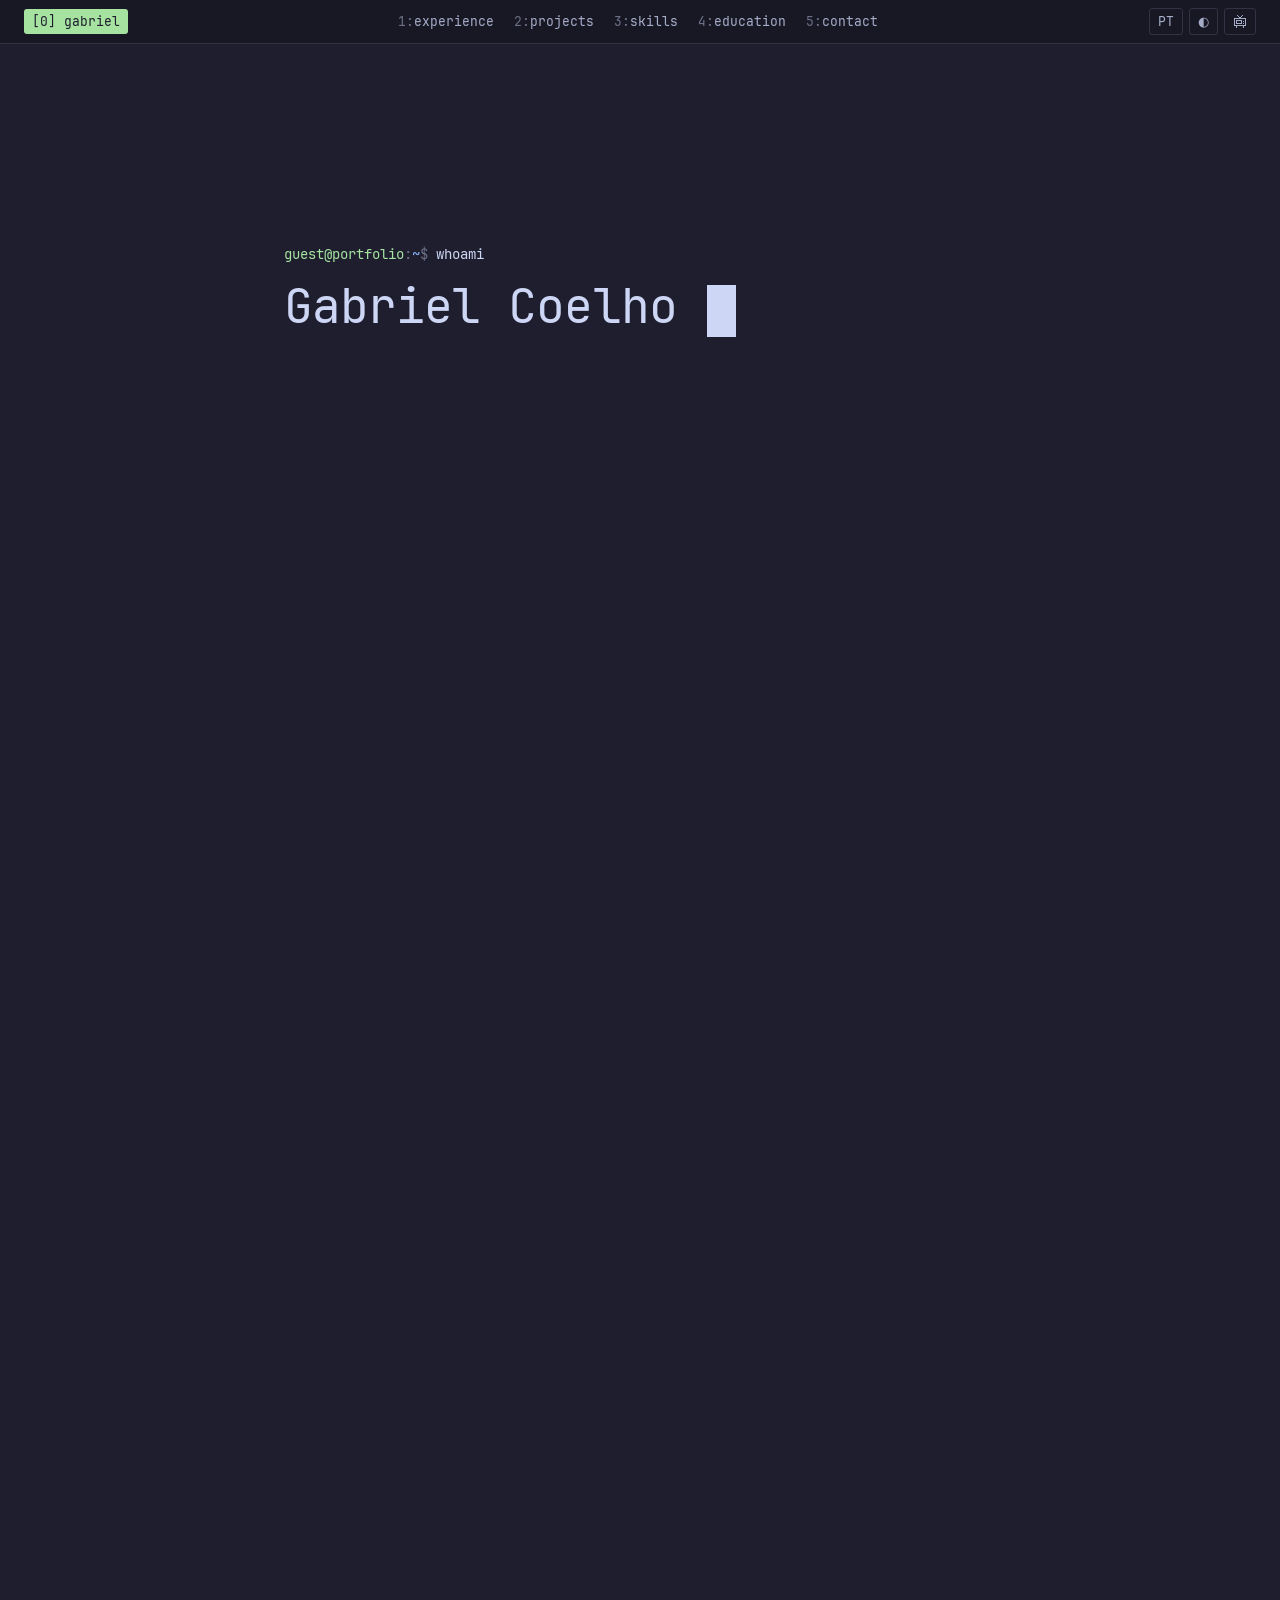
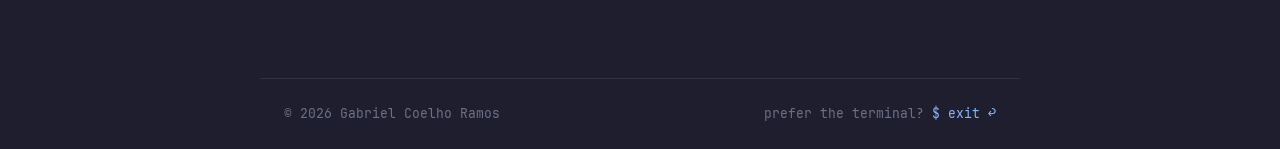
<file: landing.html>
<!DOCTYPE html>
<html lang="pt-BR">
<head>
    <meta charset="UTF-8">
    <meta name="viewport" content="width=device-width, initial-scale=1.0, viewport-fit=cover">

    <title>Gabriel Coelho Ramos - Software Engineer</title>
    <meta name="description" content="Gabriel Coelho Ramos, Software Engineer focused on backend development and AWS cloud. Experience, skills, certifications and contact.">
    <meta name="author" content="Gabriel Coelho Ramos">
    <meta name="theme-color" content="#1e1e2e">

    <link rel="icon" type="image/png" href="assets/favicon.png">
    <link rel="preload" href="assets/fonts/JetBrainsMono-Regular.woff2" as="font" type="font/woff2" crossorigin>
    <link rel="preconnect" href="https://fonts.googleapis.com">
    <link rel="preconnect" href="https://fonts.gstatic.com" crossorigin>
    <link rel="stylesheet" href="https://fonts.googleapis.com/css2?family=Inter:wght@400;500;600&family=VT323&display=swap">
    <link rel="stylesheet" href="css/common.css?v=__BUILD__">
    <link rel="stylesheet" href="css/landing.css?v=__BUILD__">
    <link rel="stylesheet" href="css/retro.css?v=__BUILD__">

    <script src="js/layout.js?v=__BUILD__"></script>
    <script>document.documentElement.dataset.theme = loadPref("theme", ["dark", "light"], "dark"); document.documentElement.dataset.style = loadStyle();</script>
</head>
<body>


<header class="statusbar">
    <span class="session">[0] gabriel</span>
    <nav aria-label="Seções">
        <a href="#experience"><span class="idx">1:</span><span data-i18n="nav.exp">experiência</span></a>
        <a href="#projects"><span class="idx">2:</span><span data-i18n="nav.proj">projetos</span></a>
        <a href="#skills"><span class="idx">3:</span>skills</a>
        <a href="#education"><span class="idx">4:</span><span data-i18n="nav.edu">formação</span></a>
        <a href="#contact"><span class="idx">5:</span><span data-i18n="nav.contact">contato</span></a>
    </nav>
    <div class="controls">
        <button id="lang-btn" aria-label="Mudar idioma">EN</button>
        <button id="theme-btn" aria-label="Mudar tema">◐</button>
        <button id="style-btn" aria-label="Alternar visual retrô" title="retro"><svg class="icon-tv" viewBox="0 0 14 14" aria-hidden="true"><path d="M4.5 1.5 7 4 9.5 1.5M1.5 4.5h11v7h-11zM3.5 6.5h5v3h-5zM10.5 7v0M10.5 9v0M3.5 11.5v1.5M10.5 11.5v1.5"/></svg></button>
    </div>
</header>

<main>
    <section class="hero" id="top">
        <p class="cmd" data-cmd="whoami" data-path="~"></p>
        <h1 id="name"></h1>
        <div class="out" id="hero-out">
            <p class="role">Software Engineer · Backend & AWS Cloud</p>
            <p class="loc mono">📍 Joinville, SC — Brasil</p>
            <p class="bio" data-i18n="bio">Engenheiro de Software com foco em desenvolvimento backend, cloud computing e soluções de alta disponibilidade na AWS. Atualmente trabalhando em uma solução de análise de crédito e risco.</p>
            <div class="actions">
                <a class="btn primary" href="mailto:coelhoramos.gabriel@gmail.com"><span class="k">→</span> <span data-i18n="cta.contact">Entrar em contato</span></a>
                <a class="btn" href="https://linkedin.com/in/gabriel-coelho-ramos" target="_blank" rel="noopener"><span class="k">in</span> LinkedIn</a>
                <a class="btn" href="https://github.com/Coelho013" target="_blank" rel="noopener"><span class="k">gh</span> GitHub</a>
                <a class="btn" href="index.html"><span class="k">&gt;_</span> <span data-i18n="cta.terminal">Abrir terminal</span></a>
            </div>
            <p class="scroll-hint"><span>↓</span> <span data-i18n="scroll">role para ver mais</span></p>
        </div>
    </section>

    <section id="experience">
        <p class="cmd" data-cmd="cat experience.txt" data-path="~/about"></p>
        <div class="out">
            <h2 data-i18n="h.exp">Experiência</h2>
            <div class="job current">
                <div class="job-head"><h3>Software Engineer <span class="at">@ Ibratan</span></h3><span class="date" data-i18n="d.ibratan">06/2026 — atual</span></div>
                <p class="ctx" data-i18n="ctx.ibratan">Solução de análise de crédito, risco e fraude</p>
                <ul>
                    <li data-i18n="j.ib1">Desenvolvimento e manutenção de políticas de crédito personalizadas</li>
                    <li data-i18n="j.ib2">Automação de pipelines e versionamento com Git/GitHub</li>
                </ul>
            </div>
            <div class="job">
                <div class="job-head"><h3>Software Engineer <span class="at">@ Hopen Data</span></h3><span class="date">02/2026 — 06/2026</span></div>
                <p class="ctx" data-i18n="ctx.hopen">Plataforma de decisões políticas baseadas em dados públicos</p>
                <ul>
                    <li data-i18n="j.ho1">Funcionalidades e melhorias com Django/Python</li>
                    <li data-i18n="j.ho2">RESTful APIs com cache via Redis</li>
                    <li data-i18n="j.ho3">Integração com AWS via SDK (S3, SQS, Lambda)</li>
                </ul>
            </div>
            <div class="job">
                <div class="job-head"><h3>Software Engineer <span class="at">@ Logtrac</span></h3><span class="date">02/2024 — 02/2026</span></div>
                <p class="ctx" data-i18n="ctx.logtrac">Plataforma de logística para o agronegócio</p>
                <ul>
                    <li data-i18n="j.lo1">Soluções em Node.js, PL/SQL e Oracle APEX</li>
                    <li data-i18n="j.lo2">Dashboards e indicadores para otimização de rotas e custos</li>
                </ul>
            </div>
            <div class="job">
                <div class="job-head"><h3>Data Analyst <span class="at">@ Soldamaq</span></h3><span class="date">10/2022 — 02/2024</span></div>
                <p class="ctx" data-i18n="ctx.soldamaq">Análise de dados no varejo</p>
                <ul>
                    <li data-i18n="j.so1">KPIs para controle de custos e vendas</li>
                    <li data-i18n="j.so2">Relatórios e painéis em Power BI</li>
                </ul>
            </div>
        </div>
    </section>

    <section id="projects">
        <p class="cmd" data-cmd="cat terminal-portfolio.txt" data-path="~/projects"></p>
        <div class="out">
            <h2 data-i18n="h.proj">Projetos</h2>
            <article class="project">
                <div class="project-head">
                    <h3>Terminal Portfolio</h3>
                    <span class="date" data-i18n="proj.tp.kind">este portfólio</span>
                </div>
                <p class="ctx" data-i18n="proj.tp.desc">Portfólio em formato de terminal, navegável por comandos como ls, cd e cat, com uma versão visual para quem prefere não usar o terminal.</p>
                <ul>
                    <li data-i18n="proj.tp.f1">Sistema de arquivos em memória, bilíngue (PT/EN) e com temas claro e escuro</li>
                    <li data-i18n="proj.tp.f2">Saída clicável e layout adaptado para mobile</li>
                    <li data-i18n="proj.tp.f3">Hospedagem estática em S3 + CloudFront com deploy contínuo via GitHub Actions</li>
                </ul>
                <div class="tags">
                    <span class="tag">JavaScript</span><span class="tag">HTML</span><span class="tag">CSS</span><span class="tag">jQuery Terminal</span><span class="tag">AWS S3</span><span class="tag">CloudFront</span><span class="tag">GitHub Actions</span>
                </div>
            </article>
        </div>
    </section>

    <section id="skills">
        <p class="cmd" data-cmd="ls skills/" data-path="~"></p>
        <div class="out">
            <h2>Skills</h2>
            <div class="skill-group">
                <h3>dev/</h3>
                <div class="tags"><span class="tag">Java</span><span class="tag">Python</span><span class="tag">TypeScript</span><span class="tag">Spring</span><span class="tag">Django</span><span class="tag">REST APIs</span><span class="tag">React</span></div>
            </div>
            <div class="skill-group">
                <h3>cloud/</h3>
                <div class="tags"><span class="tag">AWS Lambda</span><span class="tag">S3</span><span class="tag">CloudFront</span><span class="tag">SQS</span><span class="tag">DynamoDB</span><span class="tag">Docker</span><span class="tag">GitHub Actions</span></div>
            </div>
            <div class="skill-group">
                <h3>data/</h3>
                <div class="tags"><span class="tag">PostgreSQL</span><span class="tag">Oracle</span><span class="tag">Redis</span><span class="tag">Power BI</span><span class="tag">Pandas</span></div>
            </div>
        </div>
    </section>

    <section id="education">
        <p class="cmd" data-cmd="cat education.txt" data-path="~/about"></p>
        <div class="out">
            <h2 data-i18n="h.edu">Formação & Certificações</h2>
            <div class="grid">
                <div class="card">
                    <h3 data-i18n="edu.deg">Ciência de Dados</h3>
                    <p data-i18n="edu.uni">Universidade Federal · cursando</p>
                </div>
                <div class="card">
                    <h3>AWS Cloud Practitioner</h3>
                    <p><a href="https://www.credly.com/badges/19b67c5d-83c9-4be4-9f59-656daa57122e/public_url" target="_blank" rel="noopener" data-i18n="edu.cred">ver credencial ↗</a></p>
                </div>
                <div class="card">
                    <h3>AWS Solutions Architect<span class="badge" data-i18n="edu.prog">em andamento</span></h3>
                    <p>Associate</p>
                </div>
                <div class="card">
                    <h3 data-i18n="edu.lang">Idiomas</h3>
                    <p data-i18n="edu.langs">Português (nativo) · Inglês (profissional)</p>
                </div>
            </div>
        </div>
    </section>

    <section id="contact" class="contact">
        <p class="cmd" data-cmd="cat links.txt" data-path="~/contact"></p>
        <div class="out">
            <h2 data-i18n="h.contact">Vamos conversar?</h2>
            <p data-i18n="contact.txt">Aberto a oportunidades e projetos interessantes.</p>
            <a class="contact-mail" href="mailto:coelhoramos.gabriel@gmail.com">coelhoramos.gabriel@gmail.com</a>
        </div>
    </section>
</main>

<footer>
    <span>© 2026 Gabriel Coelho Ramos</span>
    <span><span data-i18n="foot">prefere o terminal?</span> <a href="index.html">$ exit ↩</a></span>
</footer>

<script src="js/landing.js?v=__BUILD__"></script>
</body>
</html>
</file>
<file: css/common.css>
@font-face {
    font-family: "JetBrains Mono";
    src: url("../assets/fonts/JetBrainsMono-Regular.woff2") format("woff2");
    font-display: swap;
}

:root {
    --base: #1e1e2e;
    --mantle: #181825;
    --surface0: #313244;
    --surface1: #45475a;
    --overlay0: #6c7086;
    --subtext: #a6adc8;
    --text: #cdd6f4;
    --green: #a6e3a1;
    --blue: #89b4fa;
    --mauve: #cba6f7;
    --peach: #fab387;
    --mono: "JetBrains Mono", ui-monospace, monospace;
    --sans: "Inter", system-ui, sans-serif;
}

:root[data-theme="light"] {
    --base: #fdf6e3;
    --mantle: #f4ecd6;
    --surface0: #e6dfc8;
    --surface1: #ccd0da;
    --overlay0: #9ca0b0;
    --subtext: #6c6f85;
    --text: #4c4f69;
    --green: #40a02b;
    --blue: #1e66f5;
    --mauve: #8839ef;
    --peach: #fe640b;
}

/* ---------- status bar (estilo tmux) ---------- */
.statusbar {
    position: sticky;
    top: 0;
    z-index: 10;
    display: flex;
    align-items: center;
    justify-content: space-between;
    gap: 16px;
    padding: 0 24px;
    height: 44px;
    background: color-mix(in srgb, var(--mantle) 88%, transparent);
    backdrop-filter: blur(8px);
    border-bottom: 1px solid var(--surface0);
    font-family: var(--mono);
    font-size: 13px;
}
.statusbar .session {
    background: var(--green);
    color: var(--base);
    padding: 2px 8px;
    border-radius: 3px;
    white-space: nowrap;
}
.statusbar nav { display: flex; gap: 4px; }
.statusbar nav a {
    text-decoration: none;
    color: var(--subtext);
    padding: 4px 8px;
    border-radius: 3px;
}
.statusbar nav a:hover,
.statusbar nav a.active { color: var(--text); background: var(--surface0); }
.statusbar nav a .idx { color: var(--overlay0); }
.statusbar .controls { display: flex; gap: 6px; }
.statusbar button {
    font: inherit;
    background: transparent;
    color: var(--subtext);
    border: 1px solid var(--surface0);
    border-radius: 3px;
    padding: 2px 8px;
    cursor: pointer;
}
.statusbar button:hover { color: var(--text); border-color: var(--surface1); }
.statusbar .icon-tv {
    width: 1.1em;
    height: 1.1em;
    vertical-align: -.2em;
    fill: none;
    stroke: currentColor;
    stroke-width: 1;
    stroke-linecap: square;
    shape-rendering: crispEdges;
}

@media (max-width: 640px) {
    .statusbar { padding: 0 16px; }
    .statusbar nav { display: none; }
}

.statusbar .window { color: var(--subtext); white-space: nowrap; overflow: hidden; text-overflow: ellipsis; }
.statusbar .window .idx { color: var(--overlay0); }
.statusbar .bar-btn {
    font: inherit;
    text-decoration: none;
    color: var(--green);
    border: 1px solid var(--green);
    border-radius: 3px;
    padding: 2px 8px;
    white-space: nowrap;
}
.statusbar .bar-btn:hover { background: var(--green); color: var(--base); }
</file>
<file: css/landing.css>
* { box-sizing: border-box; }

html { scroll-behavior: smooth; }

body {
    margin: 0;
    background: var(--base);
    color: var(--text);
    font-family: var(--sans);
    font-size: 16px;
    line-height: 1.65;
    -webkit-font-smoothing: antialiased;
    transition: background .3s, color .3s;
}

a { color: inherit; }

.mono { font-family: var(--mono); }
.muted { color: var(--overlay0); }

/* ---------- layout ---------- */
main {
    max-width: 760px;
    margin: 0 auto;
    padding: 0 24px;
}

section { padding: 72px 0 24px; }

.cmd {
    font-family: var(--mono);
    font-size: 14px;
    color: var(--overlay0);
    margin: 0 0 12px;
    min-height: 1.6em;
}
.cmd .p-user { color: var(--green); }
.cmd .p-path { color: var(--blue); }
.cmd .typed { color: var(--text); }

.cursor {
    display: inline-block;
    width: .6em;
    height: 1.1em;
    margin-left: 2px;
    vertical-align: text-bottom;
    background: var(--text);
    animation: blink 1s steps(1) infinite;
}
@keyframes blink { 50% { opacity: 0; } }

h2 {
    font-size: 22px;
    font-weight: 600;
    margin: 0 0 24px;
    letter-spacing: -.01em;
}

/* linhas de "saída" aparecem em sequência depois do comando */
.out > * {
    opacity: 0;
    transform: translateY(6px);
    transition: opacity .4s ease, transform .4s ease;
}
.out.show > * { opacity: 1; transform: none; }

/* ---------- hero ---------- */
.hero {
    min-height: calc(100vh - 44px);
    display: flex;
    flex-direction: column;
    justify-content: center;
    padding-top: 0;
}
.hero h1 {
    font-family: var(--mono);
    font-weight: 400;
    font-size: clamp(24px, 7vw, 48px);
    line-height: 1.15;
    margin: 0 0 16px;
    min-height: 1.15em;
    letter-spacing: -.02em;
}
.hero .role {
    font-size: 18px;
    color: var(--mauve);
    margin: 0 0 4px;
    font-weight: 500;
}
.hero .loc { color: var(--overlay0); margin: 0 0 20px; font-size: 15px; }
.hero .bio { max-width: 600px; color: var(--subtext); margin: 0 0 32px; }

.actions { display: flex; flex-wrap: wrap; gap: 10px; }
.btn {
    display: inline-flex;
    align-items: center;
    gap: 8px;
    font-family: var(--mono);
    font-size: 14px;
    text-decoration: none;
    padding: 9px 16px;
    border-radius: 6px;
    border: 1px solid var(--surface1);
    color: var(--text);
    transition: border-color .15s, background .15s, transform .15s;
}
.btn:hover { border-color: var(--blue); transform: translateY(-1px); }
.btn.primary { background: var(--green); border-color: var(--green); color: var(--base); }
.btn.primary:hover { filter: brightness(1.05); }
.btn .k { color: var(--overlay0); }
.btn.primary .k { color: var(--base); opacity: .6; }

.scroll-hint {
    margin-top: 56px;
    font-family: var(--mono);
    font-size: 13px;
    color: var(--overlay0);
}
.scroll-hint span { display: inline-block; animation: bob 1.6s ease-in-out infinite; }
@keyframes bob { 50% { transform: translateY(4px); } }

/* ---------- experiência ---------- */
.job {
    position: relative;
    padding: 0 0 32px 24px;
    border-left: 1px solid var(--surface0);
}
.job:last-child { padding-bottom: 0; }
.job::before {
    content: "";
    position: absolute;
    left: -5px;
    top: 8px;
    width: 9px;
    height: 9px;
    border-radius: 50%;
    background: var(--base);
    border: 1px solid var(--overlay0);
}
.job.current::before { background: var(--green); border-color: var(--green); box-shadow: 0 0 0 4px color-mix(in srgb, var(--green) 20%, transparent); }
.job-head { display: flex; flex-wrap: wrap; justify-content: space-between; gap: 4px 16px; }
.job h3 { margin: 0; font-size: 16px; font-weight: 600; }
.job h3 .at { color: var(--overlay0); font-weight: 400; }
.job .date { font-family: var(--mono); font-size: 13px; color: var(--overlay0); }
.job .ctx { color: var(--subtext); margin: 2px 0 8px; font-size: 15px; }
.job ul { margin: 0; padding: 0; list-style: none; color: var(--subtext); font-size: 15px; }
.job li { padding-left: 18px; position: relative; }
.job li::before { content: "›"; position: absolute; left: 2px; color: var(--green); font-family: var(--mono); }

/* ---------- projetos ---------- */
.project {
    border: 1px solid var(--surface0);
    border-radius: 8px;
    padding: 20px 22px;
    transition: border-color .15s;
}
.project:hover { border-color: var(--surface1); }
.project-head { display: flex; flex-wrap: wrap; justify-content: space-between; align-items: baseline; gap: 4px 16px; }
.project h3 { margin: 0; font-size: 16px; font-weight: 600; }
.project .date { font-family: var(--mono); font-size: 13px; color: var(--overlay0); }
.project .ctx { color: var(--subtext); margin: 4px 0 10px; font-size: 15px; }
.project ul { margin: 0 0 14px; padding: 0; list-style: none; color: var(--subtext); font-size: 15px; }
.project li { padding-left: 18px; position: relative; }
.project li::before { content: "›"; position: absolute; left: 2px; color: var(--green); font-family: var(--mono); }

/* ---------- skills ---------- */
.skill-group { margin-bottom: 20px; }
.skill-group h3 {
    font-family: var(--mono);
    font-size: 13px;
    font-weight: 400;
    color: var(--peach);
    margin: 0 0 8px;
}
.tags { display: flex; flex-wrap: wrap; gap: 6px; }
.tag {
    font-family: var(--mono);
    font-size: 13px;
    padding: 3px 10px;
    border-radius: 4px;
    background: var(--surface0);
    color: var(--text);
}

/* ---------- cards ---------- */
.grid { display: grid; grid-template-columns: 1fr 1fr; gap: 16px; }
.card {
    border: 1px solid var(--surface0);
    border-radius: 8px;
    padding: 18px 20px;
}
.card h3 { margin: 0 0 4px; font-size: 15px; font-weight: 600; }
.card p { margin: 0; color: var(--subtext); font-size: 14px; }
.card a { color: var(--blue); text-decoration: none; }
.card a:hover { text-decoration: underline; }
.badge {
    display: inline-block;
    font-family: var(--mono);
    font-size: 11px;
    padding: 1px 6px;
    border-radius: 3px;
    margin-left: 6px;
    vertical-align: middle;
    border: 1px solid var(--peach);
    color: var(--peach);
}

/* ---------- contato ---------- */
.contact-mail {
    font-family: var(--mono);
    font-size: clamp(16px, 3.4vw, 24px);
    color: var(--green);
    text-decoration: none;
    word-break: break-all;
}
.contact-mail:hover { text-decoration: underline; }
.contact p { color: var(--subtext); }

footer {
    max-width: 760px;
    margin: 72px auto 0;
    padding: 24px;
    border-top: 1px solid var(--surface0);
    display: flex;
    justify-content: space-between;
    flex-wrap: wrap;
    gap: 12px;
    font-family: var(--mono);
    font-size: 13px;
    color: var(--overlay0);
}
footer a { color: var(--blue); text-decoration: none; }

/* ---------- mobile ---------- */
@media (max-width: 640px) {
    main { padding: 0 16px; }
    section { padding-top: 56px; }
    .grid { grid-template-columns: 1fr; }
    .btn { flex: 1 1 calc(50% - 10px); justify-content: center; }
    .btn.primary { flex-basis: 100%; }
    footer { padding: 24px 16px; }
}

@media (prefers-reduced-motion: reduce) {
    *, *::before, *::after { animation: none !important; transition: none !important; }
    .out > * { opacity: 1; transform: none; }
}
</file>
<file: css/retro.css>
/* visual retrô (monitor CRT), ativado por data-style="retro" */

/* fósforo âmbar */
:root[data-style="retro"] {
    --base: #0d0904;
    --mantle: #140e06;
    --surface0: #2b1e0c;
    --surface1: #4d3615;
    --overlay0: #9a7438;
    --subtext: #d9a24a;
    --text: #ffc266;
    --green: #a8ff7a;
    --blue: #ffdb8a;
    --mauve: #ff9d3c;
    --peach: #ff6a3d;
    --glow: color-mix(in srgb, var(--text) 55%, transparent);
    --display: "VT323", "JetBrains Mono", ui-monospace, monospace;
    --sans: var(--mono);
}

/* papel de teletipo */
:root[data-style="retro"][data-theme="light"] {
    --base: #f2e9d6;
    --mantle: #e9dec6;
    --surface0: #d9cbad;
    --surface1: #bfae8a;
    --overlay0: #8a7656;
    --subtext: #5c4a30;
    --text: #2a1d0e;
    --green: #2f6b2a;
    --blue: #1d4f7a;
    --mauve: #a8401a;
    --peach: #b8501d;
    --glow: transparent;
}

/* ---------- efeito CRT: scanlines + vinheta ---------- */
:root[data-style="retro"]:not([data-theme="light"]) body::after {
    content: "";
    position: fixed;
    inset: 0;
    z-index: 100;
    pointer-events: none;
    background:
        radial-gradient(ellipse at center, transparent 55%, rgba(0, 0, 0, .55) 100%),
        repeating-linear-gradient(to bottom, rgba(0, 0, 0, .28) 0 1px, transparent 1px 3px);
    animation: flicker 6s steps(1) infinite;
}

:root[data-style="retro"][data-theme="light"] body::after {
    content: "";
    position: fixed;
    inset: 0;
    z-index: 100;
    pointer-events: none;
    background: repeating-linear-gradient(to bottom, rgba(90, 60, 20, .05) 0 1px, transparent 1px 4px);
}

@keyframes flicker {
    0%, 100% { opacity: 1; }
    47% { opacity: .92; }
    48% { opacity: 1; }
    83% { opacity: .95; }
}

@media (prefers-reduced-motion: reduce) {
    :root[data-style="retro"] body::after { animation: none; }
}

/* ---------- status bar ---------- */
:root[data-style="retro"] .statusbar {
    background: var(--mantle);
    backdrop-filter: none;
    border-bottom: 2px solid var(--text);
    font-family: var(--display);
    font-size: 22px;
    letter-spacing: .02em;
    color: var(--text);
    text-shadow: 0 0 6px var(--glow);
}
:root[data-style="retro"] .statusbar .session {
    background: var(--text);
    color: var(--base);
    padding: 0 10px;
    border-radius: 0;
    text-shadow: none;
    box-shadow: 0 0 12px var(--glow);
}
:root[data-style="retro"] .statusbar nav { gap: 2px; }
:root[data-style="retro"] .statusbar nav a { padding: 0 8px; border-radius: 0; }
:root[data-style="retro"] .statusbar nav a:hover,
:root[data-style="retro"] .statusbar nav a.active { color: var(--base); background: var(--text); text-shadow: none; }
:root[data-style="retro"] .statusbar nav a .idx { color: inherit; opacity: .6; }
:root[data-style="retro"] .statusbar button {
    color: var(--text);
    border-color: var(--surface1);
    border-radius: 0;
    padding: 0 10px;
    text-shadow: inherit;
}
:root[data-style="retro"] .statusbar button:hover { background: var(--text); color: var(--base); border-color: var(--text); text-shadow: none; }
:root[data-style="retro"] .statusbar .icon-tv { filter: drop-shadow(0 0 3px var(--glow)); }
:root[data-style="retro"] .statusbar button:hover .icon-tv { filter: none; }
:root[data-style="retro"] .statusbar .window { font-family: var(--mono); font-size: 13px; }
:root[data-style="retro"] .statusbar .window .idx { color: inherit; opacity: .6; }
:root[data-style="retro"] .statusbar .bar-btn { padding: 0 10px; border-radius: 0; }
:root[data-style="retro"] .statusbar .bar-btn:hover { text-shadow: none; }

@media (max-width: 640px) {
    :root[data-style="retro"] .statusbar { font-size: 20px; }
}

/* ---------- terminal ---------- */
@media screen and (min-width: 769px) {
    :root[data-style="retro"] body {
        background:
            radial-gradient(ellipse at 50% 0%, color-mix(in srgb, var(--text) 6%, transparent), transparent 70%),
            var(--mantle);
    }

    /* moldura do monitor */
    :root[data-style="retro"] #terminal {
        margin: 18px 22px 22px;
        border: 1px solid var(--surface1);
        border-radius: 18px;
        box-shadow:
            inset 0 0 60px rgba(0, 0, 0, .55),
            inset 0 0 2px var(--glow),
            0 0 0 6px var(--mantle),
            0 0 0 7px var(--surface0),
            0 20px 60px rgba(0, 0, 0, .45);
    }

    :root[data-style="retro"][data-theme="light"] #terminal {
        box-shadow:
            inset 0 0 40px rgba(90, 60, 20, .12),
            0 0 0 6px var(--mantle),
            0 0 0 7px var(--surface0),
            0 14px 40px rgba(90, 60, 20, .18);
    }
}

:root[data-style="retro"] .terminal {
    padding: 20px 28px;
    text-shadow: 0 0 5px var(--glow);
}
:root[data-style="retro"] .terminal .cmd-cursor-line,
:root[data-style="retro"] .terminal .cmd .cursor { text-shadow: 0 0 8px var(--glow); }
:root[data-style="retro"] .fetch-logo {
    text-shadow: 0 0 8px color-mix(in srgb, var(--mauve) 60%, transparent), 0 0 22px color-mix(in srgb, var(--mauve) 25%, transparent);
}
:root[data-style="retro"][data-theme="light"] .fetch-logo { text-shadow: none; }
:root[data-style="retro"] .toolbar-chips .chip { border-radius: 0; }
:root[data-style="retro"] .toolbar-input {
    border-color: var(--text);
    border-radius: 0;
    box-shadow: 0 0 10px var(--glow);
}

/* ---------- landing ---------- */
:root[data-style="retro"] main,
:root[data-style="retro"] footer { text-shadow: 0 0 4px var(--glow); }
:root[data-style="retro"] main { font-size: 15px; line-height: 1.7; }
:root[data-style="retro"] main .cursor { box-shadow: 0 0 8px var(--glow); }

:root[data-style="retro"] h2 {
    font-family: var(--display);
    font-size: 40px;
    font-weight: 400;
    line-height: 1;
    margin: 0 0 28px;
    letter-spacing: .02em;
    text-transform: uppercase;
    text-shadow: 0 0 10px var(--glow);
}
:root[data-style="retro"] h2::before { content: "## "; color: var(--overlay0); }

:root[data-style="retro"] .hero h1 {
    font-family: var(--display);
    font-size: clamp(44px, 11vw, 96px);
    line-height: .95;
    margin: 0 0 18px;
    min-height: .95em;
    letter-spacing: .01em;
    text-transform: uppercase;
    text-shadow: 0 0 12px var(--glow), 0 0 32px color-mix(in srgb, var(--text) 25%, transparent);
}
:root[data-style="retro"][data-theme="light"] .hero h1 { text-shadow: 3px 3px 0 var(--surface0); }
:root[data-style="retro"] .hero .role {
    display: inline-block;
    font-size: 15px;
    font-weight: 400;
    color: var(--base);
    background: var(--mauve);
    padding: 1px 10px;
    margin: 0 0 10px;
    text-shadow: none;
    box-shadow: 0 0 14px color-mix(in srgb, var(--mauve) 45%, transparent);
}

:root[data-style="retro"] .btn {
    border: 1px solid var(--text);
    border-radius: 0;
    transition: background .1s, color .1s, box-shadow .1s;
}
:root[data-style="retro"] .btn::before { content: "["; color: var(--overlay0); margin-right: -4px; }
:root[data-style="retro"] .btn::after { content: "]"; color: var(--overlay0); margin-left: -4px; }
:root[data-style="retro"] .btn:hover { background: var(--text); color: var(--base); text-shadow: none; box-shadow: 0 0 16px var(--glow); transform: none; }
:root[data-style="retro"] .btn:hover .k,
:root[data-style="retro"] .btn:hover::before,
:root[data-style="retro"] .btn:hover::after { color: var(--base); }
:root[data-style="retro"] .btn.primary { background: var(--green); border-color: var(--green); color: var(--base); text-shadow: none; }
:root[data-style="retro"] .btn.primary::before,
:root[data-style="retro"] .btn.primary::after { color: var(--base); opacity: .5; }
:root[data-style="retro"] .btn.primary:hover { background: var(--green); filter: none; box-shadow: 0 0 18px color-mix(in srgb, var(--green) 55%, transparent); }

:root[data-style="retro"] .job { border-left: 1px dashed var(--surface1); }
:root[data-style="retro"] .job::before { border-radius: 0; }
:root[data-style="retro"] .job.current::before { box-shadow: 0 0 10px var(--green); }
:root[data-style="retro"] .job h3,
:root[data-style="retro"] .project h3,
:root[data-style="retro"] .card h3 { font-weight: 400; color: var(--blue); }
:root[data-style="retro"] .job li::before,
:root[data-style="retro"] .project li::before { content: ">"; }

:root[data-style="retro"] .project {
    border: 1px solid var(--surface1);
    border-radius: 0;
    box-shadow: 4px 4px 0 var(--surface0);
}
:root[data-style="retro"] .project:hover { border-color: var(--text); }

:root[data-style="retro"] .tag {
    padding: 2px 10px;
    border: 1px solid var(--surface1);
    border-radius: 0;
    background: transparent;
}
:root[data-style="retro"] .tag:hover { background: var(--text); color: var(--base); text-shadow: none; }

:root[data-style="retro"] .card { border: 1px dashed var(--surface1); border-radius: 0; }
:root[data-style="retro"] .badge { border-radius: 0; }
:root[data-style="retro"] .contact-mail { text-shadow: 0 0 10px color-mix(in srgb, var(--green) 50%, transparent); }
:root[data-style="retro"] footer { border-top: 1px dashed var(--surface1); }
</file>
